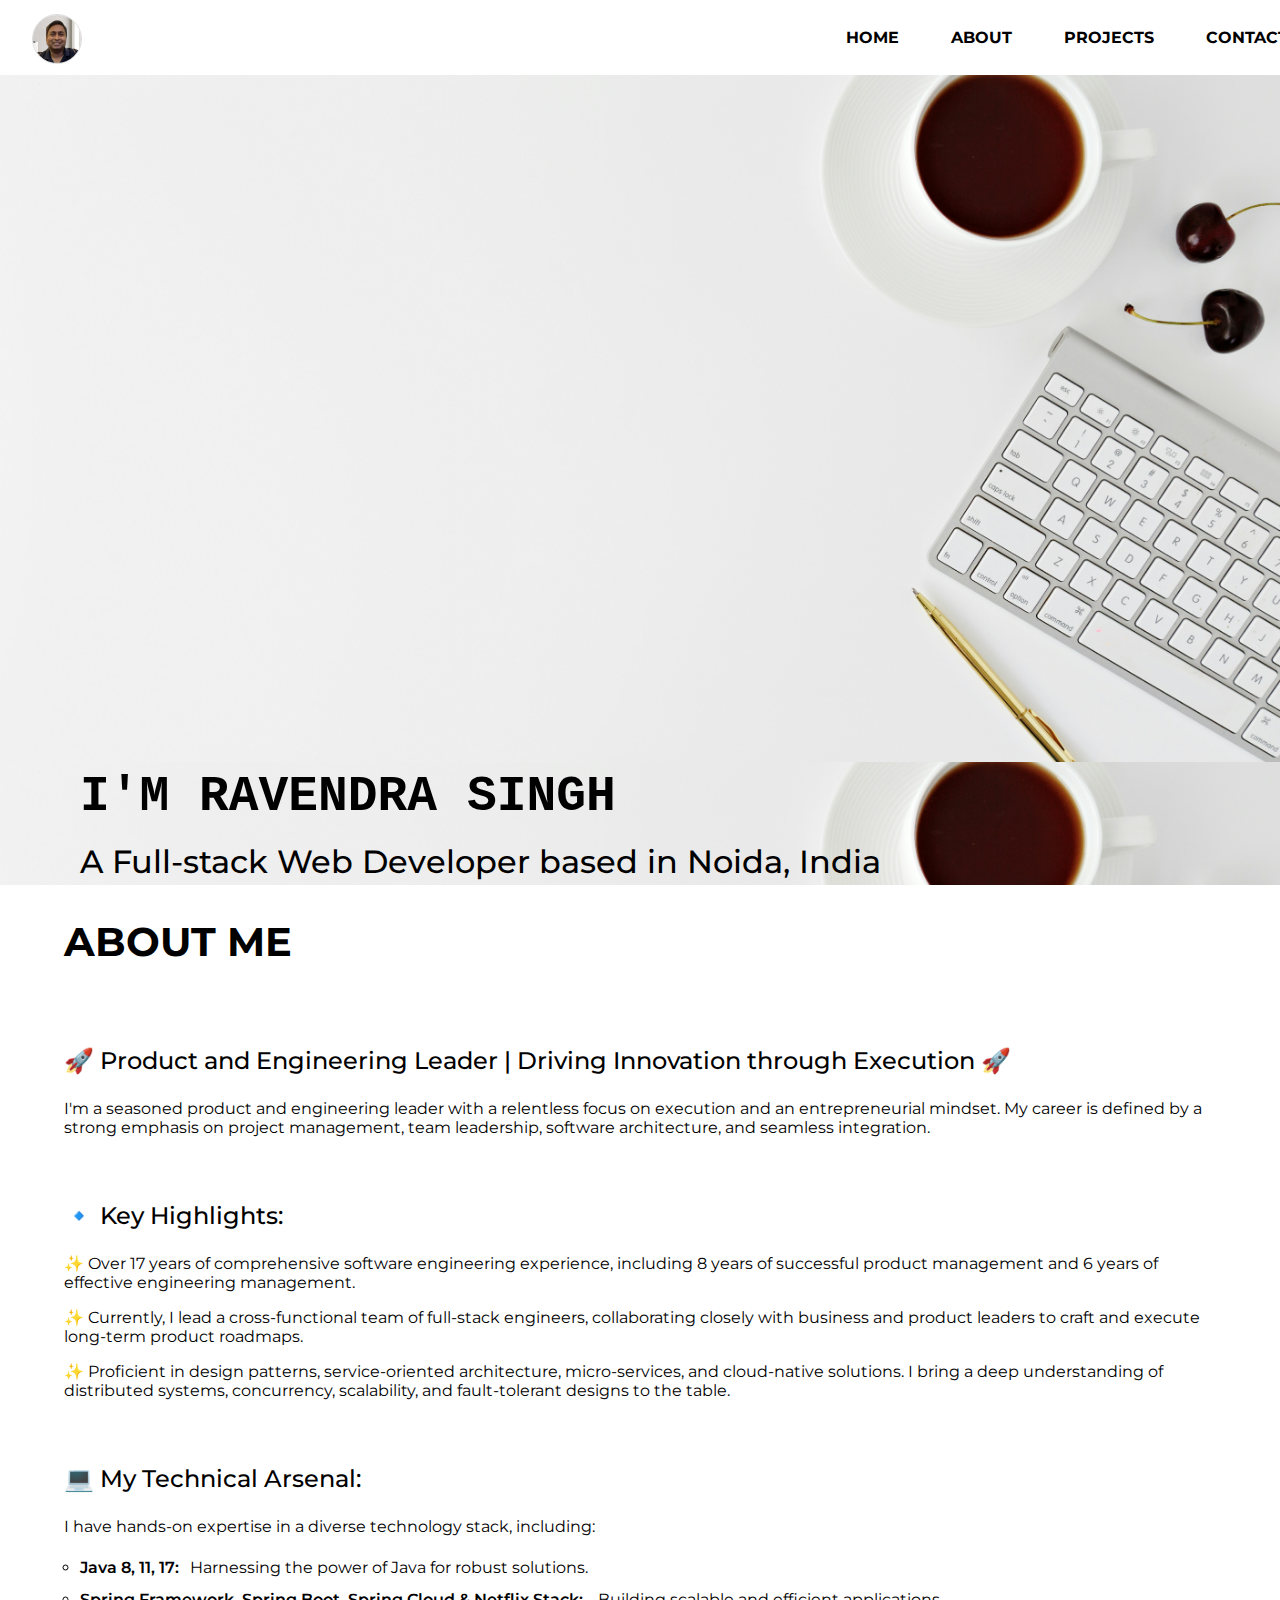
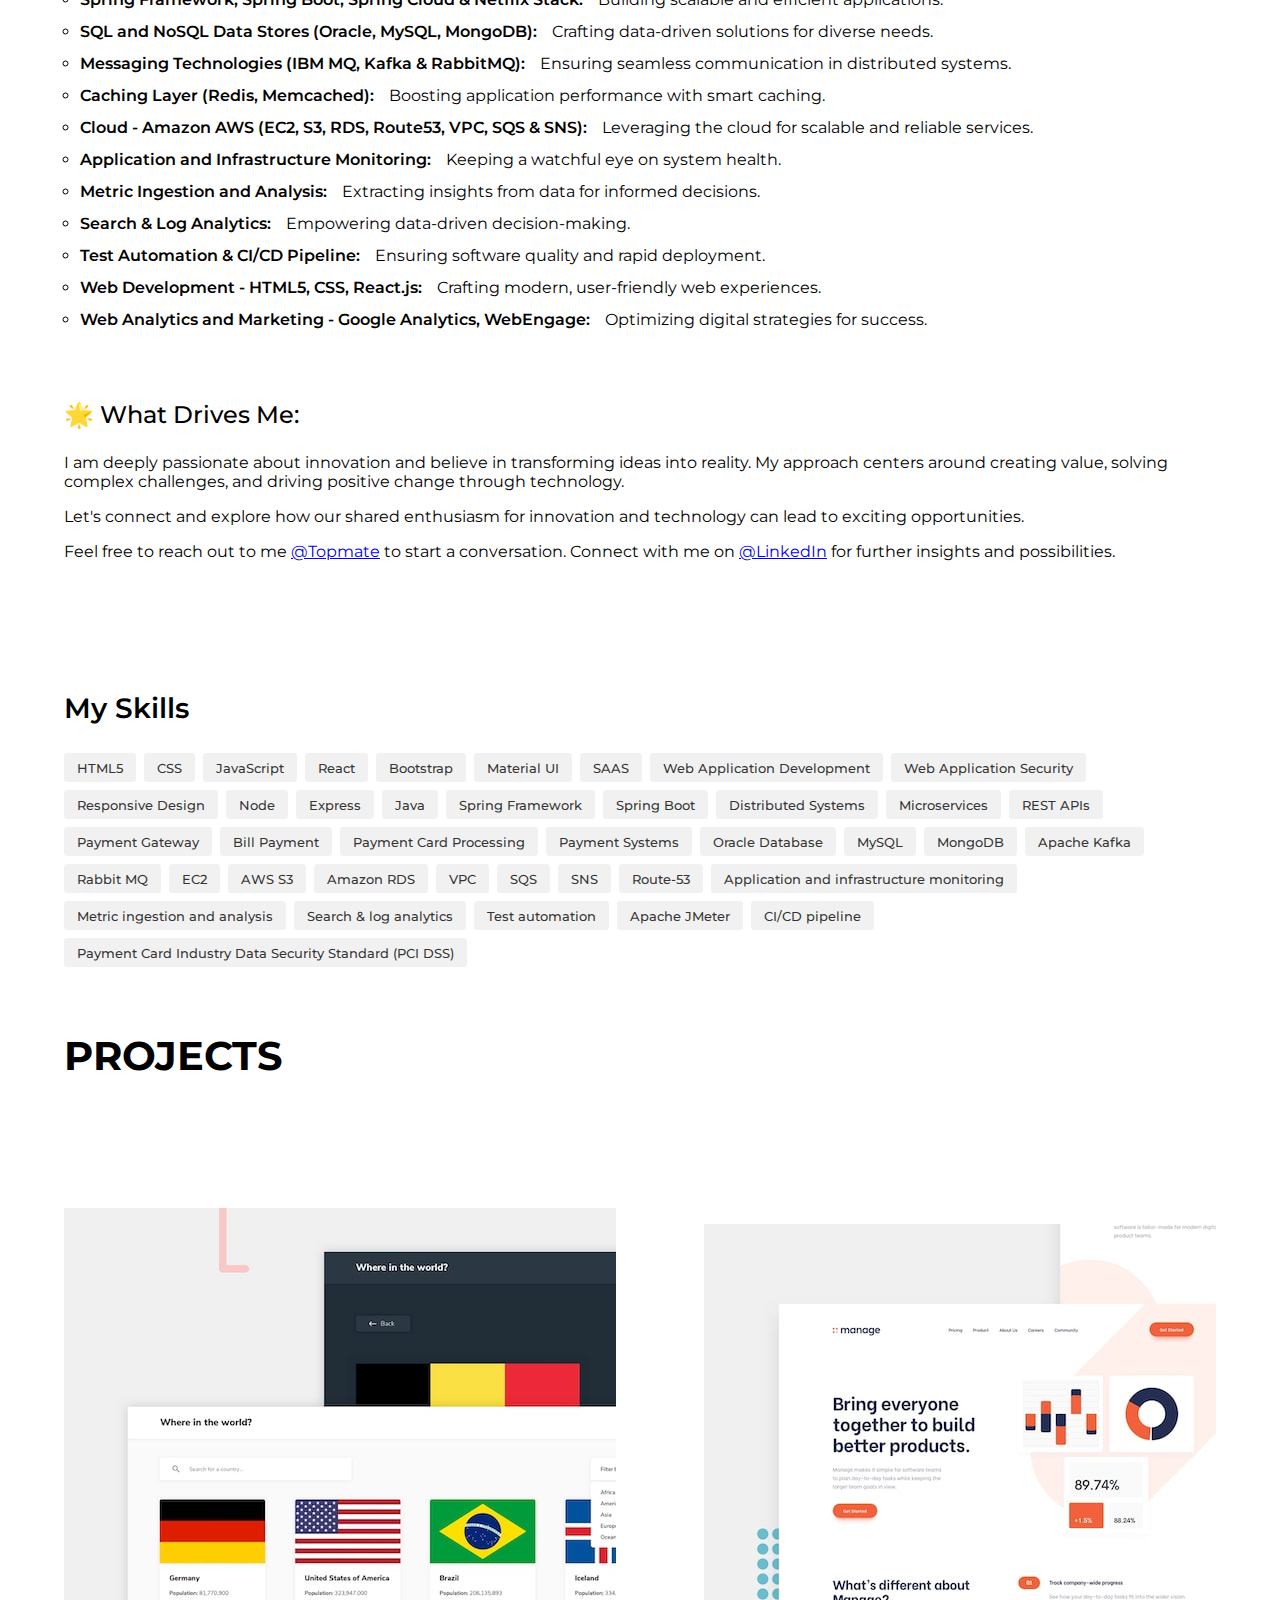
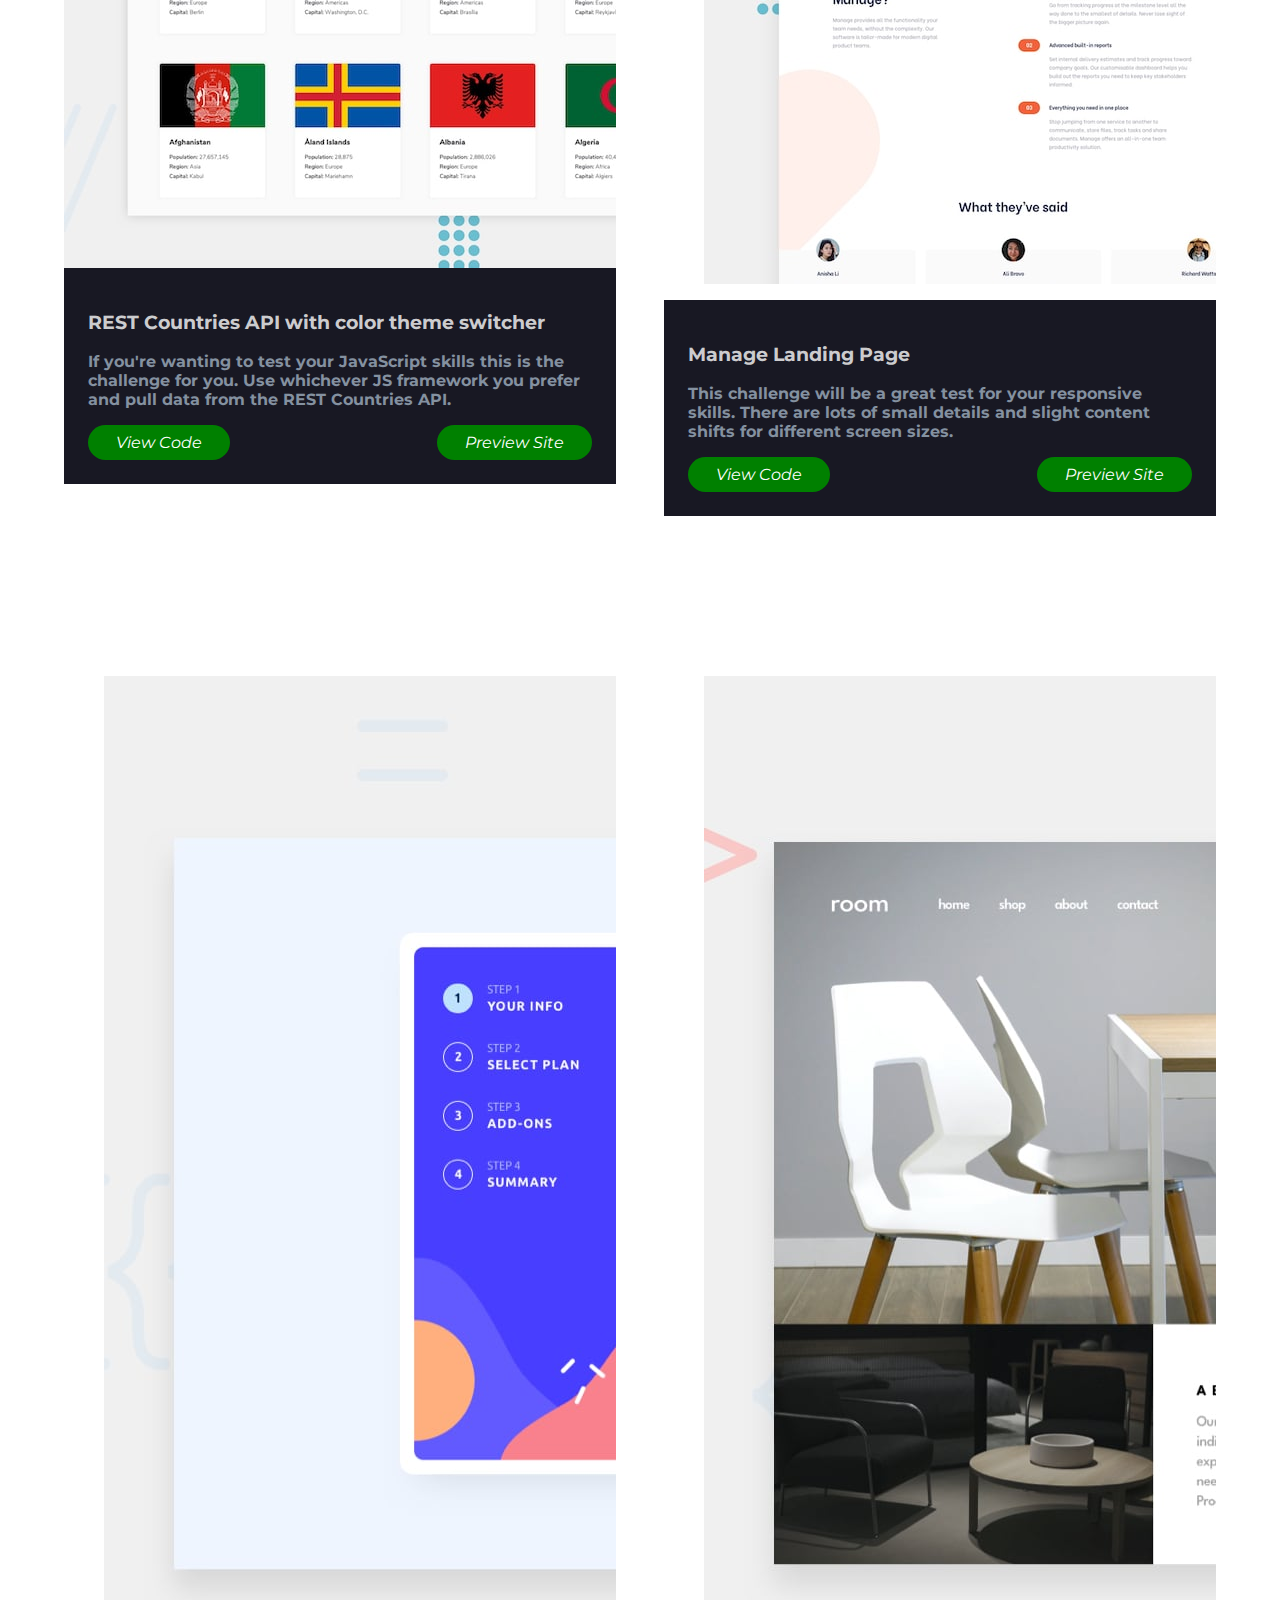
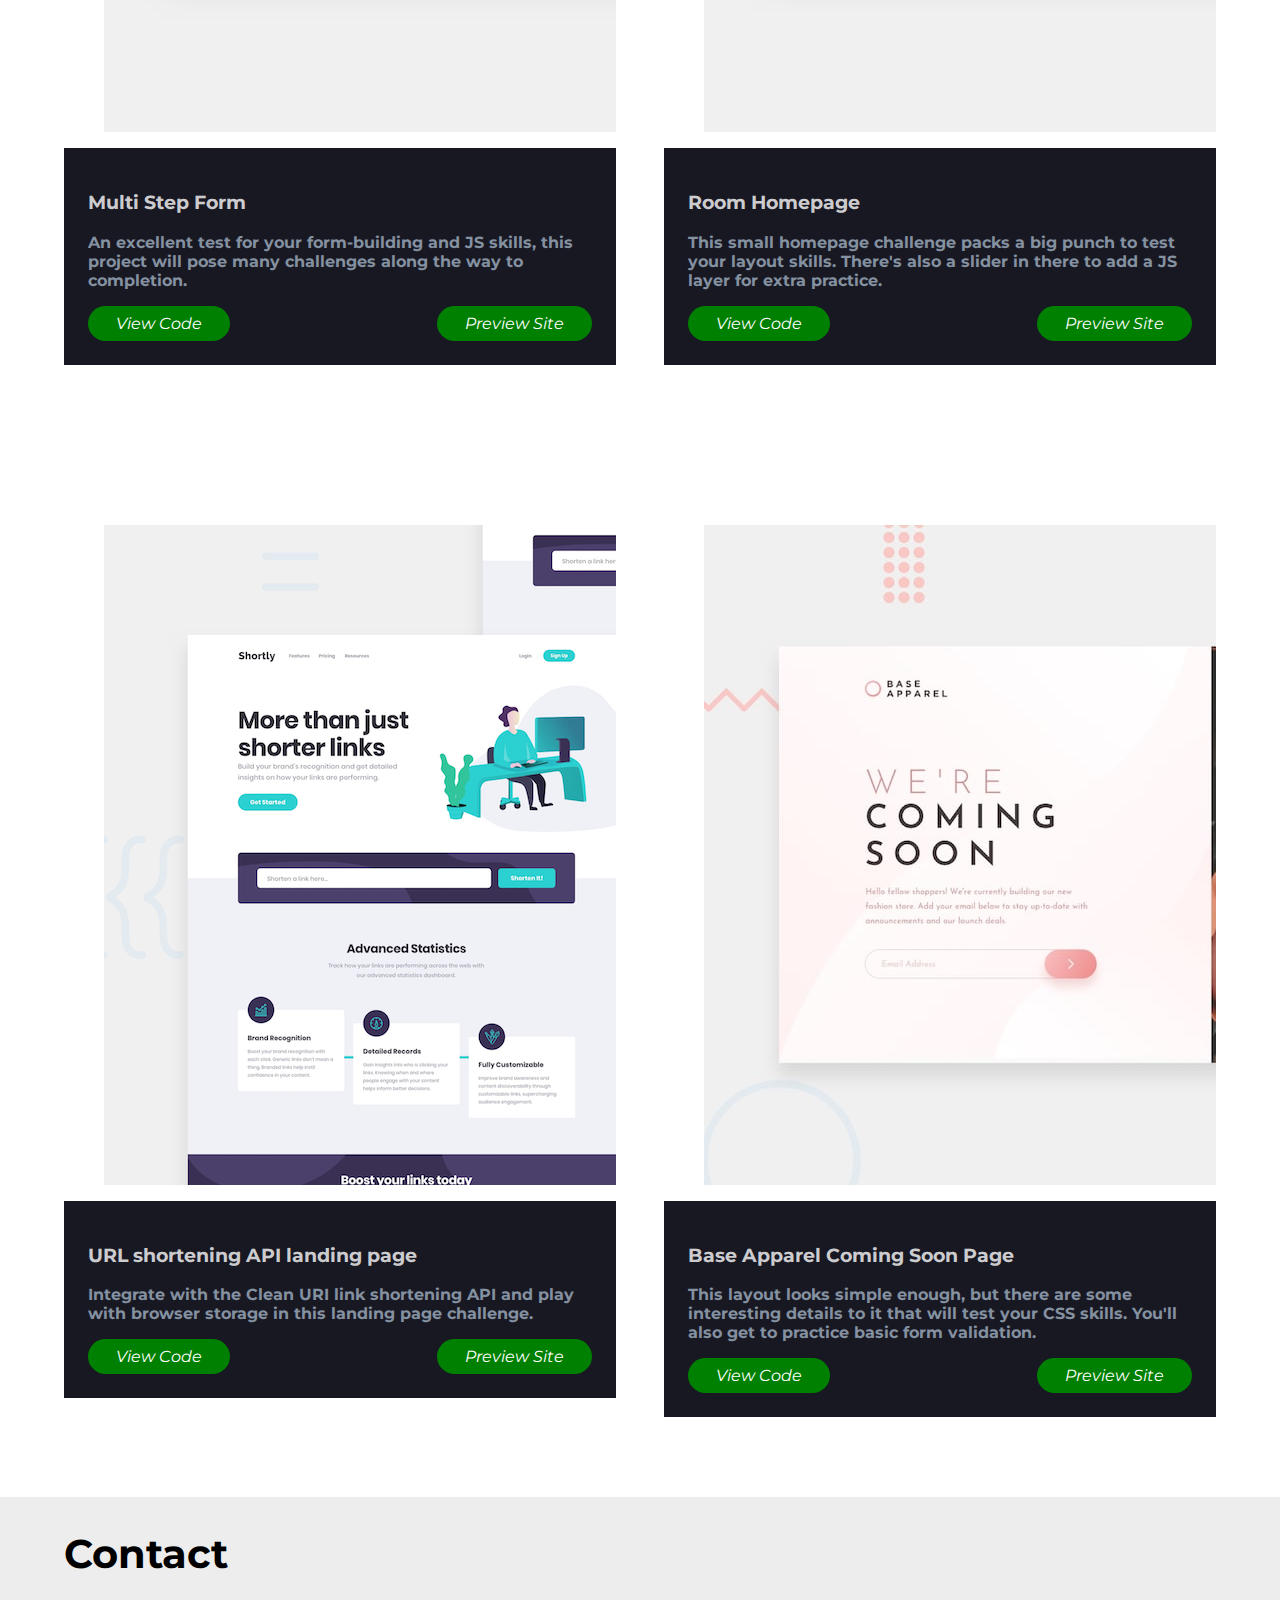
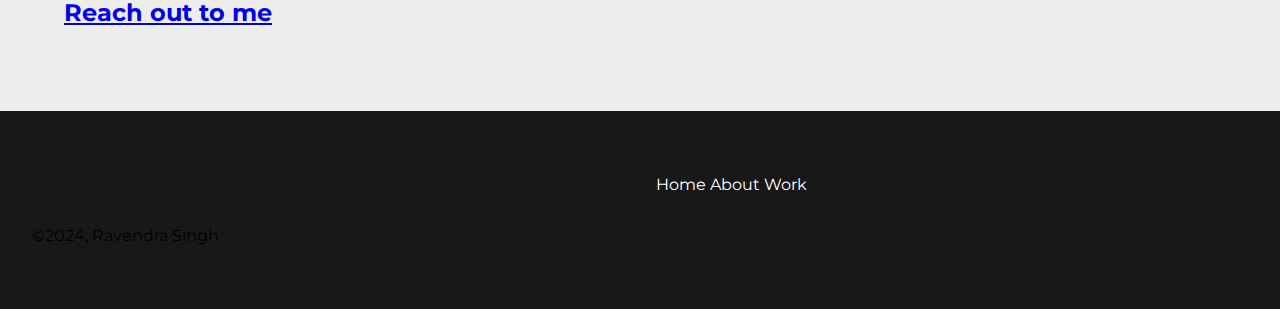
<file: index.html>
<!DOCTYPE html>
<html lang="en">
  <head>
    <meta charset="UTF-8" />
    <meta http-equiv="X-UA-Compatible" content="IE=edge" />
    <meta name="viewport" content="width=device-width, initial-scale=1.0" />
    <link rel="shortcut icon" href="./assets/favicon.ico" type="image/x-icon" />
    <title>Ravendra Singh | Full Stack Developer</title>
    <meta
      name="description"
      content="Full Stack Developer in Noida, Delhi-NCR"
    />
    <meta name="author" content="Ravendra Kumar Singh" />
    <meta
      property="og:title"
      content="Ravendra Kumar Singh | Full Stack Developer"
    />
    <meta
      property="og:site_name"
      content="Ravendra Kumar Singh Portfolio Website"
    />
    <meta
      property="og:url"
      content="https://ravendraksingh.github.io/portfolio/"
    />
    <meta
      property="og:description"
      content="Full Stack Developer in Noida, Delhi-NCR"
    />
    <meta property="og:type" content="website" />
    <meta
      property="og:image"
      content="https://ravendraksingh.github.io/portfolio/assets/site-snapshot-300x300.png"
    />
    <meta property="og:image:width" content="300" />
    <meta property="og:image:height" content="300" />
    <link rel="preconnect" href="https://fonts.googleapis.com" />
    <link rel="preconnect" href="https://fonts.gstatic.com" crossorigin />
    <link
      href="https://fonts.googleapis.com/css2?family=Montserrat:ital,wght@0,100..900;1,100..900&display=swap"
      rel="stylesheet"
    />

    <link
      rel="stylesheet"
      href="https://cdnjs.cloudflare.com/ajax/libs/font-awesome/6.5.1/css/all.min.css"
      integrity="sha512-DTOQO9RWCH3ppGqcWaEA1BIZOC6xxalwEsw9c2QQeAIftl+Vegovlnee1c9QX4TctnWMn13TZye+giMm8e2LwA=="
      crossorigin="anonymous"
      referrerpolicy="no-referrer"
    />
    <link
      href="https://cdn.jsdelivr.net/npm/bootstrap@5.0.2/dist/css/bootstrap.min.css"
      rel="stylesheet"
      integrity="sha384-EVSTQN3/azprG1Anm3QDgpJLIm9Nao0Yz1ztcQTwFspd3yD65VohhpuuCOmLASjC"
      crossorigin="anonymous"
    />
    <link rel="stylesheet" href="style.css" />
  </head>
  <body>
    <div class="scroll-watcher"></div>
    <header class="header">
      <div class="brand">
        <img src="./assets/rv-pic-192x192.png" alt="" />
      </div>
      <div class="d-flex align-items-center">
        <nav class="my-nav">
          <ul>
            <li class="nav_item">
              <a href="./" class="link_item">Home</a>
            </li>
            <li class="nav_item">
              <a href="./#aboutme" class="link_item">About</a>
            </li>
            <li class="nav_item">
              <a class="link_item" href="./#projects">Projects</a>
            </li>
            <li class="nav_item">
              <a href="./#contact" class="link_item">Contact</a>
            </li>
          </ul>
        </nav>
        <div class="my-nav-ham">&#9776;</div>
      </div>
    </header>
    <section id="home" class="hero-section">
      <div class="hero-img d-flex d-md-none"></div>
      <div class="hero-text-box">
        <h1 class="hero-heading">
          <span class="animated-heading">I'M RAVENDRA SINGH</span><br /><span
            class="sub-heading"
            >A Full-stack Web Developer based in Noida, India</span
          >
        </h1>
      </div>
    </section>
    <section id="aboutme" class="wrapper about">
      <h1 class="section-heading">About Me</h1>
      <ul class="unstyled_list aboutme_list">
        <li>
          <p class="heading_3">
            🚀 Product and Engineering Leader | Driving Innovation through
            Execution 🚀
          </p>
          I'm a seasoned product and engineering leader with a relentless focus
          on execution and an entrepreneurial mindset. My career is defined by a
          strong emphasis on project management, team leadership, software
          architecture, and seamless integration.
        </li>
        <li>
          <p class="heading_3">🔹 Key Highlights:</p>
          <p>
            ✨ Over 17 years of comprehensive software engineering experience,
            including 8 years of successful product management and 6 years of
            effective engineering management.
          </p>
          <p>
            ✨ Currently, I lead a cross-functional team of full-stack
            engineers,
            <!-- at
            <a href="https://www.billdesk.com/web/"
              ><img class="inline_logo_img" src="./assets/billdesk_logo2.svg" alt="BillDesk"
            /></a> -->
            collaborating closely with business and product leaders to craft and
            execute long-term product roadmaps.
          </p>
          <p>
            ✨ Proficient in design patterns, service-oriented architecture,
            micro-services, and cloud-native solutions. I bring a deep
            understanding of distributed systems, concurrency, scalability, and
            fault-tolerant designs to the table.
          </p>
        </li>
        <li>
          <p class="heading_3">💻 My Technical Arsenal:</p>
          <p>
            I have hands-on expertise in a diverse technology stack, including:
          </p>
          <ul class="list_with_left_padding">
            <li>
              <span class="tag">Java 8, 11, 17:</span>Harnessing the power of
              Java for robust solutions.
            </li>
            <li>
              <span class="tag">
                Spring Framework, Spring Boot, Spring Cloud & Netflix
                Stack:</span
              >
              Building scalable and efficient applications.
            </li>
            <li>
              <span class="tag"
                >SQL and NoSQL Data Stores (Oracle, MySQL, MongoDB):</span
              >
              Crafting data-driven solutions for diverse needs.
            </li>
            <li>
              <span class="tag"
                >Messaging Technologies (IBM MQ, Kafka & RabbitMQ):</span
              >
              Ensuring seamless communication in distributed systems.
            </li>
            <li>
              <span class="tag">Caching Layer (Redis, Memcached):</span>
              Boosting application performance with smart caching.
            </li>
            <li>
              <span class="tag"
                >Cloud - Amazon AWS (EC2, S3, RDS, Route53, VPC, SQS &
                SNS):</span
              >
              Leveraging the cloud for scalable and reliable services.
            </li>
            <li>
              <span class="tag"
                >Application and Infrastructure Monitoring:</span
              >
              Keeping a watchful eye on system health.
            </li>
            <li>
              <span class="tag">Metric Ingestion and Analysis:</span> Extracting
              insights from data for informed decisions.
            </li>
            <li>
              <span class="tag">Search & Log Analytics:</span> Empowering
              data-driven decision-making.
            </li>
            <li>
              <span class="tag">Test Automation & CI/CD Pipeline:</span>
              Ensuring software quality and rapid deployment.
            </li>
            <li>
              <span class="tag">Web Development - HTML5, CSS, React.js:</span>
              Crafting modern, user-friendly web experiences.
            </li>
            <li>
              <span class="tag"
                >Web Analytics and Marketing - Google Analytics,
                WebEngage:</span
              >
              Optimizing digital strategies for success.
            </li>
          </ul>
        </li>
        <li>
          <p class="heading_3">🌟 What Drives Me:</p>
          <p>
            I am deeply passionate about innovation and believe in transforming
            ideas into reality. My approach centers around creating value,
            solving complex challenges, and driving positive change through
            technology.
          </p>
          <p>
            Let's connect and explore how our shared enthusiasm for innovation
            and technology can lead to exciting opportunities.
          </p>
          <p>
            Feel free to reach out to me
            <a href="https://topmate.io/ravendra" target="_blank">@Topmate</a
            >&nbsp;to start a conversation. Connect with me on
            <a
              href="https://www.linkedin.com/in/ravendraksingh/"
              target="_blank"
              >@LinkedIn</a
            >&nbsp;for further insights and possibilities.
          </p>
        </li>
      </ul>
      <br /><br />
      <p class="heading_2">My Skills</p>
      <div class="skills">
        <span class="skill">HTML5</span>
        <span class="skill">CSS</span>
        <span class="skill">JavaScript</span>
        <span class="skill">React</span>
        <span class="skill">Bootstrap</span>
        <span class="skill">Material UI</span>
        <span class="skill">SAAS</span>
        <span class="skill">Web Application Development</span>
        <span class="skill">Web Application Security</span>
        <span class="skill">Responsive Design</span>
        <span class="skill">Node</span>
        <span class="skill">Express</span>
        <span class="skill">Java</span>
        <span class="skill">Spring Framework</span>
        <span class="skill">Spring Boot</span>
        <span class="skill">Distributed Systems</span>
        <span class="skill">Microservices</span>
        <span class="skill">REST APIs</span>
        <span class="skill">Payment Gateway</span>
        <span class="skill">Bill Payment</span>
        <span class="skill">Payment Card Processing</span>
        <span class="skill">Payment Systems</span>
        <span class="skill">Oracle Database</span>
        <span class="skill">MySQL</span>
        <span class="skill">MongoDB</span>
        <span class="skill">Apache Kafka</span>
        <span class="skill">Rabbit MQ</span>
        <span class="skill">EC2</span>
        <span class="skill">AWS S3</span><span class="skill">Amazon RDS</span
        ><span class="skill">VPC</span><span class="skill">SQS</span>
        <span class="skill">SNS</span>
        <span class="skill">Route-53</span>
        <span class="skill">Application and infrastructure monitoring</span>
        <span class="skill">Metric ingestion and analysis</span>
        <span class="skill">Search & log analytics </span>
        <span class="skill">Test automation</span>
        <span class="skill">Apache JMeter</span>
        <span class="skill">CI/CD pipeline</span>
        <span class="skill"
          >Payment Card Industry Data Security Standard (PCI DSS)</span
        >
      </div>
    </section>
    <!-- WORK Section -->
    <!-- REST Countries API with color theme switcher -->
    <section id="projects" class="wrapper">
      <h1 class="section-heading">
        Projects
        <!-- <br />Work that I’ve done for the past 10+ years -->
      </h1>
      <div class="card_group">
        <div class="card">
          <!-- <figure class="figure"> -->
          <a
            class="image-anchor"
            href="https://ravendraksingh.github.io/learn-frontend/base-apparel-coming-soon/index.html"
            target="_blank"
          >
            <img
              src="./assets/countries-rest-api-preview.jpg"
              alt="REST Countries API with color theme image"
              class="card-image img-fluid rounded"
            />
          </a>
          <!-- </figure> -->
          <div class="card-body">
            <h3>REST Countries API with color theme switcher</h3>
            <p class="card-text text-secondary">
              If you're wanting to test your JavaScript skills this is the
              challenge for you. Use whichever JS framework you prefer and pull
              data from the REST Countries API.
            </p>
            <div class="view-icon">
              <a
                href="https://github.com/ravendraksingh/theme-example-react"
                target="_blank"
                ><em>View Code</em>
                <i class="fa-solid fa-arrow-up-right-from-square"></i></a
              ><a href="https://theme-example-react.vercel.app" target="_blank"
                ><em>Preview Site</em>
                <i class="fa-solid fa-arrow-up-right-from-square"></i
              ></a>
            </div>
          </div>
        </div>

        <!-- Manage Landing Page -->
        <div class="card">
          <figure class="figure">
            <a
              class="image-anchor"
              href="https://ravendraksingh.github.io/learn-frontend/manage-landing-page-master/index.html"
              target="_blank"
            >
              <img
                src="./assets/manage-landing-page-preview.jpg"
                alt="Manage Landing Page image"
                class="card-image img-fluid rounded"
              />
            </a>
          </figure>
          <div class="card-body">
            <h3>Manage Landing Page</h3>

            <p class="card-text">
              This challenge will be a great test for your responsive skills.
              There are lots of small details and slight content shifts for
              different screen sizes.
            </p>
            <div class="view-icon">
              <a
                href="https://github.com/ravendraksingh/learn-frontend/tree/master/manage-landing-page-master"
                target="_blank"
                ><em>View Code</em>
                <i class="fa-solid fa-arrow-up-right-from-square"></i></a
              ><a
                href="https://ravendraksingh.github.io/learn-frontend/manage-landing-page-master/index.html"
                target="_blank"
                ><em>Preview Site</em>
                <i class="fa-solid fa-arrow-up-right-from-square"></i
              ></a>
            </div>
          </div>
        </div>

        <!-- Multi Step Form -->
        <div class="card animated-card">
          <figure class="figure">
            <a
              class="image-anchor"
              href="https://multi-step-form-react-iota.vercel.app/"
              target="_blank"
            >
              <img
                src="./assets/multi-step-form-preview.jpg"
                alt="REST Countries API with color theme image"
                class="card-image img-fluid rounded"
              />
            </a>
          </figure>
          <div class="card-body">
            <h3>Multi Step Form</h3>
            <p class="card-text text-secondary">
              An excellent test for your form-building and JS skills, this
              project will pose many challenges along the way to completion.
            </p>
            <div class="view-icon">
              <a
                href="https://github.com/ravendraksingh/multi-step-form-react"
                target="_blank"
                ><em>View Code</em>
                <i class="fa-solid fa-arrow-up-right-from-square"></i></a
              ><a
                href="https://multi-step-form-react-iota.vercel.app/"
                target="_blank"
                ><em>Preview Site</em>
                <i class="fa-solid fa-arrow-up-right-from-square"></i
              ></a>
            </div>
          </div>
        </div>

        <!-- Room homepage -->
        <div class="card animated-card">
          <figure class="figure">
            <a
              class="image-anchor"
              href="https://ravendraksingh.github.io/learn-frontend/room-homepage/index.html"
              target="_blank"
            >
              <img
                src="./assets/room-homepage-preview.jpg"
                alt="room homepage image"
                class="card-image img-fluid rounded"
              />
            </a>
          </figure>
          <div class="card-body">
            <h3>Room Homepage</h3>
            <p class="card-text text-secondary">
              This small homepage challenge packs a big punch to test your
              layout skills. There's also a slider in there to add a JS layer
              for extra practice.
            </p>
            <div class="view-icon">
              <a
                href="https://github.com/ravendraksingh/learn-frontend/tree/master/room-homepage"
                target="_blank"
                ><em>View Code</em>
                <i class="fa-solid fa-arrow-up-right-from-square"></i></a
              ><a
                href="https://ravendraksingh.github.io/learn-frontend/room-homepage/index.html"
                target="_blank"
                ><em>Preview Site</em>
                <i class="fa-solid fa-arrow-up-right-from-square"></i
              ></a>
            </div>
          </div>
        </div>

        <!-- URL shortening API landing page -->
        <div class="card animated-card">
          <figure class="figure">
            <a
              class="image-anchor"
              href="https://url-shortening-api-git-master-ravendraksingh.vercel.app/"
              target="_blank"
            >
              <img
                src="./assets/url-shortening-api-preview.jpg"
                alt="url shortening api image"
                class="card-image img-fluid rounded"
              />
            </a>
          </figure>
          <div class="card-body">
            <h3>URL shortening API landing page</h3>
            <p class="card-text text-secondary">
              Integrate with the Clean URI link shortening API and play with
              browser storage in this landing page challenge.
            </p>
            <div class="view-icon">
              <a
                href="https://github.com/ravendraksingh/url-shortening-api"
                target="_blank"
                ><em>View Code</em>
                <i class="fa-solid fa-arrow-up-right-from-square"></i></a
              ><a
                href="https://url-shortening-api-git-master-ravendraksingh.vercel.app/"
                target="_blank"
                ><em>Preview Site</em>
                <i class="fa-solid fa-arrow-up-right-from-square"></i
              ></a>
            </div>
          </div>
        </div>

        <!-- Base Apparel coming soon page -->
        <div class="card animated-card">
          <figure class="figure">
            <a
              class="image-anchor"
              href="https://ravendraksingh.github.io/learn-frontend/base-apparel-coming-soon/index.html"
              target="_blank"
            >
              <img
                src="./assets/base-apparel-coming-soon-preview.jpg"
                alt="base-apparel-coming-soon image"
                class="card-image img-fluid rounded"
              />
            </a>
          </figure>
          <div class="card-body">
            <h3>Base Apparel Coming Soon Page</h3>
            <p class="card-text text-secondary">
              This layout looks simple enough, but there are some interesting
              details to it that will test your CSS skills. You'll also get to
              practice basic form validation.
            </p>
            <div class="view-icon">
              <a
                href="https://github.com/ravendraksingh/learn-frontend/tree/master/base-apparel-coming-soon"
                target="_blank"
                ><em>View Code</em>
                <i class="fa-solid fa-arrow-up-right-from-square"></i></a
              ><a
                href="https://ravendraksingh.github.io/learn-frontend/base-apparel-coming-soon/index.html"
                target="_blank"
                ><em>Preview Site</em>
                <i class="fa-solid fa-arrow-up-right-from-square"></i
              ></a>
            </div>
          </div>
        </div>
      </div>
    </section>

    <section class="wrapper contact" id="contact">
      <h1 class="text-uppercase text-center my-3">Contact</h1>
      <h2><a href="mailto:ravendraksingh@gmail.com">Reach out to me</a></h2>
      <!-- <form class="contact_form rounded">
        <div class="mb-2 mb-sm-3 mb-md-5">
          <label for="inputName1" class="form-label text-secondary fw-bold"
            >Name</label
          >
          <input
            type="text"
            class="form-control"
            id="inputName1"
            placeholder="Enter your name"
          />
        </div>
        <div class="mb-2 mb-sm-3 mb-md-5">
          <label for="inputEmail1" class="form-label text-secondary fw-bold"
            >Email address</label
          >
          <input
            type="email"
            class="form-control"
            id="inputEmail1"
            aria-describedby="emailHelp"
            placeholder="Enter your email address"
          />
          <div id="emailHelp" class="form-text mb-2 mb-sm-3 mb-md-5">
            We'll never share your email with anyone else.
          </div>
          <label for="inputMessage" class="form-label text-secondary fw-bold"
            >Message</label
          >
          <textarea
            id="message"
            class="form-control"
            rows="5"
            placeholder="Enter your message"
          ></textarea>
        </div>
        <button type="submit" class="btn btn-primary float-end">Submit</button>
      </form> -->
    </section>

    <footer class="footer text-white">
      <div class="social">
        <a href="https://www.linkedin.com/in/ravendraksingh/" target="_blank"
          ><i class="fa-brands fa-linkedin fa-2xl"></i
        ></a>
        <a href="https://github.com/ravendraksingh" target="_blank"
          ><i class="fa-brands fa-github fa-2xl"></i
        ></a>
      </div>
      <div class="d-flex justify-content-between align-items-center">
        <a href="./">Home</a>
        <a href="./#aboutme">About</a>
        <a href="./#projects">Work</a>
      </div>
      <div class="text-secondary">&copy;2024, Ravendra Singh</div>
    </footer>
    <script src="index.js"></script>
    <!-- Bootstrap JS -->
    <script
      src="https://cdn.jsdelivr.net/npm/bootstrap@5.0.2/dist/js/bootstrap.bundle.min.js"
      integrity="sha384-MrcW6ZMFYlzcLA8Nl+NtUVF0sA7MsXsP1UyJoMp4YLEuNSfAP+JcXn/tWtIaxVXM"
      crossorigin="anonymous"
    ></script>
  </body>
</html>
</file>
<file: style.css>
:root {
  --clr-card-bg-dark: #181823;
  --clr-light-gray: #8491a0;
  --clr-footer-bg: #181818;
  --typewriter-speed: 3s;
  --animation-bg: linear-gradient(
    to right,
    rgba(220, 220, 220, 0.4),
    rgba(220, 220, 220, 0.7)
  );
}
body,
ul,
li,
h1 {
  margin: 0;
  padding: 0;
}
body {
  font-family: "Montserrat", sans-serif;
  font-optical-sizing: auto;
  font-style: normal;
}
/* Typography
===============*/
h1,
.section-heading {
  font-size: 2.5em;
  font-weight: 700;
}
.text_gray {
  color: hsla(0, 0%, 100%, 0.5);
}
.unstyled_list {
  list-style: none;
}
.sub-heading {
  font-size: 2rem;
  font-weight: 500;
}
.section-heading {
  text-transform: uppercase;
  margin-bottom: 2em;
}
.aboutme_list > li {
  margin-bottom: 3rem;
}
.heading_2 {
  font-size: 1.75rem;
  font-weight: 600;
}
.heading_3 {
  font-size: 1.5rem;
  font-weight: 500;
}
.list_with_left_padding > li {
  margin-left: 1em;
}
.tag {
  font-weight: 600;
  margin-right: 1ch;
  line-height: 2;
}
.inline_logo_img {
  height: inherit;
  max-height: 1.5rem;
}
.hero-heading {
  /* font-size: clamp(2.5rem, 4vw, 3.5rem); */
  font-size: clamp(2.25rem, 2vw + 1.5rem, 3.25rem);
}
@media screen and (min-width: 768px) {
  .aboutme_list > li {
    margin-bottom: 4em;
  }
}
/* Scroll Watcher
==================*/
.scroll-watcher {
  height: 6px;
  position: fixed;
  top: 0;
  z-index: 1000;
  background-color: lime;
  width: 100%;
  scale: 0 1;
  transform-origin: left;
  animation: scroll-watcher linear;
  animation-timeline: scroll();
}
@keyframes scroll-watcher {
  to {
    scale: 1 1;
  }
}
/* Header
===========*/
.header {
  width: 100%;
  display: flex;
  justify-content: space-between;
  align-items: center;
  padding: 0.5em 1em;
  box-shadow: 0 10px 100px rgba(0, 0, 0, 0.1);
}
.brand {
  height: 48px;
  width: 48px;
}
.brand img {
  inline-size: 100%;
  border-radius: 50%;
  border: 1px solid rgb(220, 220, 220);
}
nav {
  display: flex;
  text-align: end;
}
/* nav::after {
  content: "";
  clear: both;
  display: block;
} */
.my-nav {
  display: none;
}
.nav_item {
  display: inline-block;
  margin: 1em;
  padding: 0.25em 0.5em;
  font-weight: 700;
  text-transform: uppercase;
}
.nav_item:hover,
.nav_item:focus {
  background-color: rgb(211, 211, 211);
}
.nav_item a {
  color: inherit;
  text-decoration: inherit;
}
.link_item {
  text-decoration: none;
}
.my-nav-ham {
  font-size: 2em;
}
@media screen and (min-width: 768px) {
  .header {
    padding: 0.5em 2em;
  }
  .my-nav {
    display: inline-block;
  }
  .my-nav-ham {
    display: none;
  }
}
/* Hero section 
==================*/
.hero-section {
  display: grid;
  grid-template-rows: 1fr 1fr;
  grid-template-columns: 1fr;
  min-height: 90vh;
}
.hero-img {
  background-image: url("./assets/desktop-bg.jpg");
  background-repeat: no-repeat;
  background-size: cover;
  background-position: top right;
}
.hero-text-box {
  display: grid;
  grid-template-columns: 1fr;
  min-width: calc(400px + 2em);
  padding-inline: 1em;
  align-items: center;
  text-align: center;
  position: relative;
}
.animated-heading {
  position: relative;
  font-family: "Source Sans Pro", monospace, sans-serif;
  /* background: var(--animation-bg); */
  /* background: #ff0000;
  background: linear-gradient(
    135deg,
    #ff00d2,
    #fed90f,
    #00a2ff,
    #09f1b8,
    #ff00d2,
    #fed90f,
    #00a2ff,
    #09f1b8
  );
  -webkit-background-clip: text;
  -webkit-text-fill-color: transparent;
  background-size: 300% 300%;
  animation: gradient 8s ease-in-out infinite; */
}
@keyframes gradient {
  0%,
  20%,
  40%,
  60%,
  80%,
  100% {
    background-position: 0% 50%;
  }
  10%,
  30%,
  50%,
  70%,
  90% {
    background-position: 100% 50%;
  }
}
.animated-heading::before,
.animated-heading::after {
  content: "";
  position: absolute;
  top: 0;
  right: 0;
  bottom: 0;
  left: 0;
}
.animated-heading::before {
  /* background-color: teal; */
  /* background: rgba(220, 220, 220, .5); */
  background: #fff;
  animation: typewriter var(--typewriter-speed) steps(18) 1s forwards;
}
.animated-heading::after {
  width: 0.125em;
  background: black;
  animation: typewriter var(--typewriter-speed) steps(18) 1s forwards,
    blink 750ms steps(18) infinite;
}

@media screen and (min-width: 576px) {
}
@media screen and (min-width: 768px) {
  .hero-section {
    grid-template-columns: 1fr;
    grid-template-rows: 1fr;
    background-size: cover;
    background-position: top right;
    height: 50vh;
    /* min-height: 80rem; */
  }
  .hero-text-box {
    background-image: url("./assets/desktop-bg.jpg");
    background-repeat: no-repeat;
    background-size: cover;
    background-position: top right;
    text-align: left;
  }
  .hero-heading {
    padding-left: 2rem;
    max-width: 65%;
  }
  .animated-heading::before,
  .animated-heading::after {
    content: "";
    background: transparent;
    animation: none;
  }
}
@media screen and (min-width: 992px) {
  .hero-heading {
    padding-left: 4rem;
  }
}
/* Section 
=============*/
section {
  /* padding: 0 1em; */
}
.wrapper {
  padding: 1rem;
}
.contact {
  background-color: rgba(220, 220, 220, 0.5);
}
/* Card Group
=================*/
.card_group {
  display: grid;
  gap: 3em;
  grid-template-columns: 1fr;
  grid-template-rows: auto;
}
@media screen and (min-width: 768px) {
  .wrapper {
    padding: 1rem 3rem;
  }
}
@media screen and (min-width: 992px) {
  .wrapper {
    padding: 2rem 4rem;
  }
  .contact {
    padding-bottom: 4rem;
  }
  .card_group {
    grid-template-columns: 1fr 1fr;
    grid-template-rows: auto;
  }
}
.card {
  margin: 3em 0;
  border: 0;
  overflow: hidden;
}
.animated-card {
  animation: fade-in linear;
  animation-timeline: view();
  animation-range: entry;
}
.card-body {
  background-color: #181823;
  padding: 1.5rem 1.5rem;
}
.card h3 {
  margin-bottom: 1em;
  color: rgba(255, 255, 255, 0.8);
}
.card-text {
  color: var(--clr-light-gray);
  font-weight: 700;
}
.card-title:hover {
  text-decoration: underline;
}
.view-icon {
  display: flex;
  gap: 1em;
  justify-content: space-between;
}
.view-icon > a {
  width: max-content;
  background-color: green;
  color: #fff;
  text-decoration: none;
  padding: 0.5em calc(8px + 1.5625vw);
  border-radius: 1.25em;
}
.image-anchor {
  overflow: hidden;
  margin-bottom: 1em;
}
.card-image {
  display: block;
  /* height: 100%; */
  /* width: 100%; */
  /* aspect-ratio: 4 / 3; */
  /* transition: transform 400ms ease 0ms; */
  /* margin: 0 auto; */
}

@keyframes fade-in {
  from {
    scale: 0.5;
    opacity: 0;
  }
  to {
    scale: 1;
    opacity: 1;
  }
}
@keyframes fade-out {
  from {
    opacity: 1;
  }
  to {
    opacity: 0;
  }
}

/* Contact
============*/
.contact_form {
  inline-size: 100%;
  max-inline-size: 45rem;
  margin: 0 auto;
  background-color: #fff;
  padding: 1em;
}
.contact_form::after {
  content: "";
  clear: both;
  display: block;
}
/* Footer 
============*/
.footer {
  background-color: var(--clr-footer-bg);
  margin: 0;
  padding: 4em 2em;
  display: grid;
  gap: 2em;
  grid-template-columns: 1fr;
  grid-template-rows: auto;
}
.footer li {
  padding: 1em 0;
}
.footer a {
  color: #fff;
  text-decoration: none;
}
.fa-brands {
  margin-right: 1em;
}
@media screen and (min-width: 576px) {
  .footer {
    grid-template-columns: 1fr 1fr;
    grid-template-rows: auto;
  }
}
/* About Me 
==============*/
.about {
}
.skills {
  display: flex;
  gap: 0.5em;
  flex-wrap: wrap;
}
.skill {
  background-color: rgba(220, 220, 220, 0.4);
  color: rgba(0, 0, 0, 0.8);
  font-size: small;
  font-weight: 500;
  padding: 0.5em 1em;
  border-radius: 0.25em;
}

/* Animations 
=================*/
@keyframes typewriter {
  to {
    left: 100%;
  }
}
@keyframes blink {
  to {
    background: transparent;
  }
}
@keyframes fadeInUp {
  to {
    opacity: 1;
    transform: translateY(0);
  }
}
</file>
